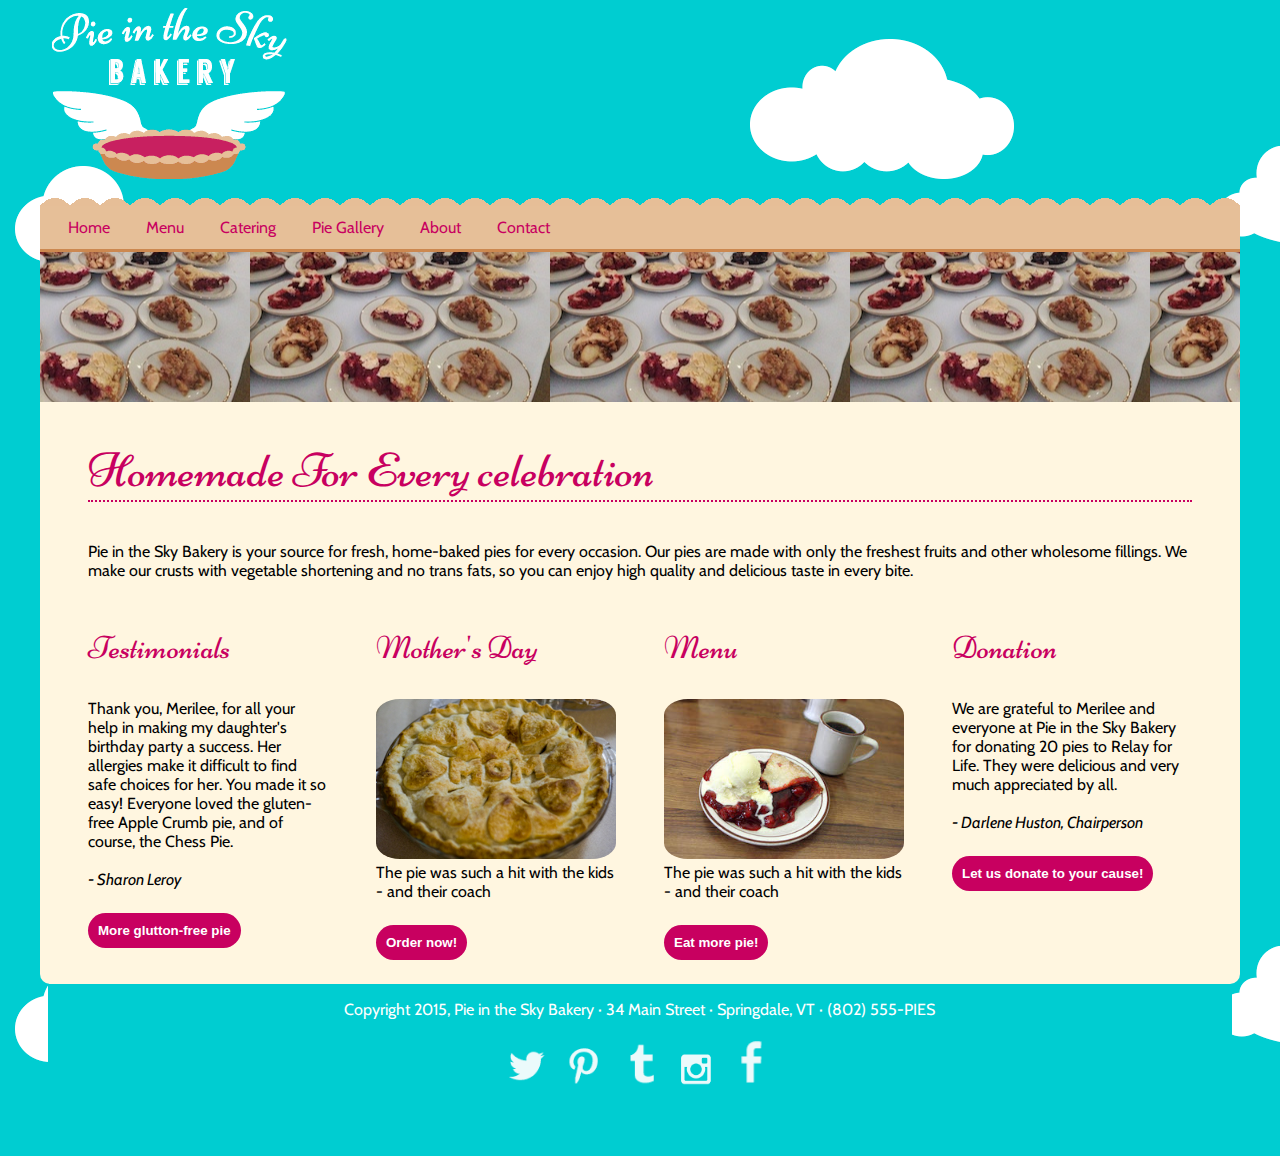
<file: index.html>
<!doctype html>
<html>

<head>
    <meta charset="UTF-8">
    <title>Pie in the Sky Bakery, Springdale, VT</title>
    <link href='http://fonts.googleapis.com/css?family=Cabin|Niconne' rel='stylesheet' type='text/css'>
    <meta name="viewport" content="width=device-width, initial-scale=1.0">
    <script>
        // Picture element HTML5 shiv
        document.createElement("picture");
    </script>
    <script src="picturefill.min.js"></script>
    <link href="css/styles.css" rel="stylesheet" type="text/css">
</head>

<body>
    <div class="wrapper">
        <header class="row">
            <a href="/"><img src="img/logo.png" alt="Pie in the Sky Bakery, Springdale, VT. Click for home."></a>
        </header>
        <nav class="row">
            <ul class="full-width">
                <li><a href="index.html">Home</a></li>
                <li><a href="#">Menu</a></li>
                <li><a href="#">Catering</a></li>
                <li><a href="gallery.html">Pie Gallery</a></li>
                <li><a href="history.html">About</a></li>
                <li><a href="#">Contact</a></li>
            </ul>
        </nav>
        <div class="hero"></div>
        <div class="row">
            <article class="col-3 full">
                <h2>Homemade For Every celebration</h2>
                <p>Pie in the Sky Bakery is your source for fresh, home-baked pies for every occasion. Our pies are made with only the
                freshest fruits and other wholesome fillings. We make our crusts with vegetable shortening and no trans fats, so you can
                enjoy high quality and delicious taste in every bite.</p>
            </article>
            <article class=" aside">
                <div class="testimonials">
                    <h3>Testimonials</h3>
                    <blockquote>Thank you, Merilee, for all your help in making my daughter's birthday party a success. Her allergies make it difficult
                    to find safe choices for her. You made it so easy! Everyone loved the gluten-free Apple Crumb pie, and of course, the
                    Chess Pie.</blockquote>
                    <cite class='cite'>- Sharon Leroy</cite>
                    <button class='btn'>More glutton-free pie</button>
                </div>
                <div class="mothers-day">
                    <h3>Mother's Day</h3>
                    <figure>
                        <img class="gallery-img" src="gallery/mom-pie.jpg" alt="mon pie.">
                        <figcaption>The pie was such a hit with the kids - and their coach 
                        </figcaption>
                    </figure>
                    <button class='btn'>Order now!</button>
                </div>
                <div class="menu">
                    <h3>Menu</h3>
                    <figure>
                        <img class="gallery-img" src="gallery/pie-coffee.jpg" alt="Apple pie.">
                        <figcaption>The pie was such a hit with the kids - and their coach</figcaption>
                    </figure>
                    <button class='btn'>Eat more pie!</button>
                </div>
                <div class="donation">
                    <h3>Donation</h3>
                    <blockquote>We are grateful to Merilee and everyone at Pie in the Sky Bakery for donating 20 pies to Relay for Life. They were
                    delicious and very much appreciated by all.</blockquote>
                    <cite class='cite'>- Darlene Huston, Chairperson</cite>
                    <button class='btn'>Let us donate to your cause!</button>
                </div>
            </article>
            <div class="">
                
            </div>
        </div>
        <footer class="row">
            <div class="col-4">
                <p>Copyright 2015, Pie in the Sky Bakery &#183; 34 Main Street &#183; Springdale, VT &#183; <a
                        href="tel:802-555-7437">(802) 555-PIES</a></p>
                <p>
                    <a href="http://www.twitter.com" target="_blank"><img src="img/twitter1.png" alt="Twitter."></a>
                    <a href="http://www.pinterest.com" target="_blank"><img src="img/pin2.png" alt="Pinterest."></a>
                    <a href="http://www.tumblr.com" target="_blank"><img src="img/tumblr3.png" alt="Tumblr."></a>
                    <a href="http://www.instagram.com" target="_blank"><img src="img/insta4.png" alt="Instagram."></a>
                    <a href="http://www.facebook.com" target="_blank"><img src="img/fb5.png" alt="Facebook."></a>
                </p>
            </div>
        </footer>

    </div>
</body>

</html>
</file>
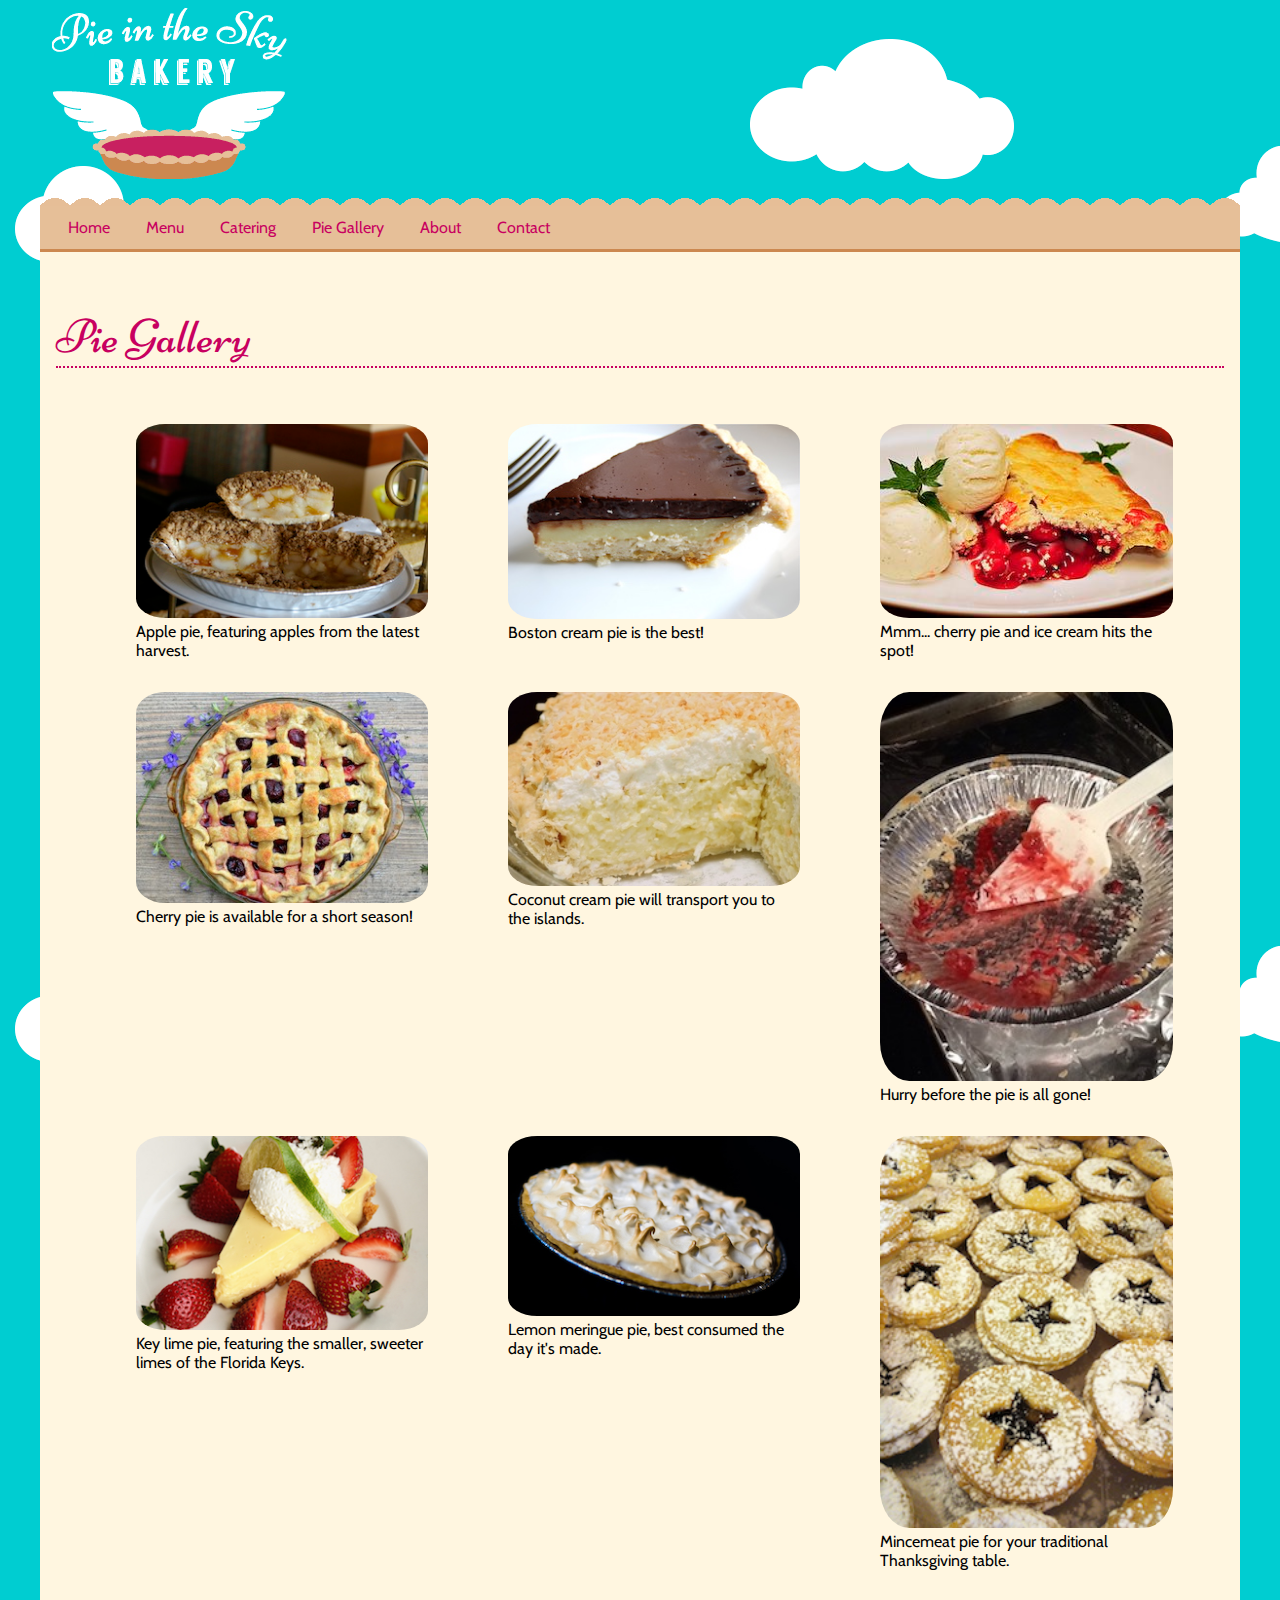
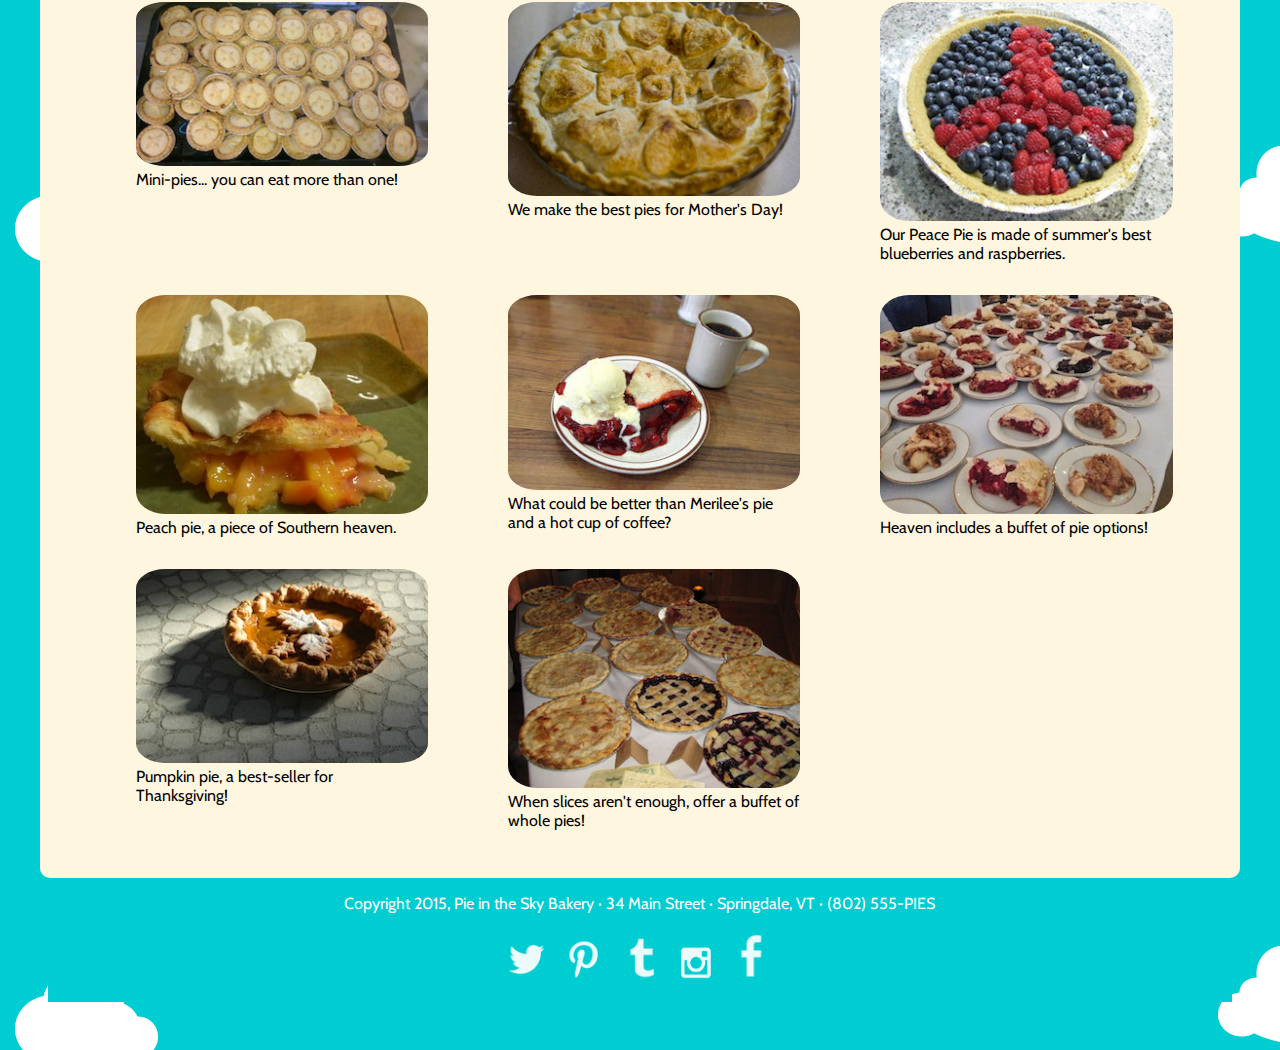
<file: gallery.html>
<!doctype html>
<html>

<head>
    <meta charset="UTF-8">
    <title>Pie in the Sky Bakery, Springdale, VT</title>
    <link href='http://fonts.googleapis.com/css?family=Cabin|Niconne' rel='stylesheet' type='text/css'>
    <meta name="viewport" content="width=device-width, initial-scale=1.0">
    <script>
        // Picture element HTML5 shiv
        document.createElement("picture");
    </script>
    <script src="picturefill.min.js"></script>
    <link href="css/styles.css" rel="stylesheet" type="text/css">
</head>

<body>
    <div class="wrapper">
        <header class="row">
            <a href="/"><img src="img/logo.png" alt="Pie in the Sky Bakery, Springdale, VT. Click for home."></a>
        </header>
        <nav class="row">
            <ul class="full-width">
                <li><a href="index.html">Home</a></li>
                <li><a href="#">Menu</a></li>
                <li><a href="#">Catering</a></li>
                <li><a href="gallery.html">Pie Gallery</a></li>
                <li><a href="history.html">About</a></li>
                <li><a href="#">Contact</a></li>
            </ul>
        </nav>
        <div class="gallery-row">
                <h2>Pie Gallery</h2>
                <ul class="gallery">
                    <li class="gallery-item">
                        <figure>
                            <img class="gallery-img" src="gallery/apple-pie.jpg" alt="Apple pie.">
                            <figcaption>Apple pie, featuring apples from the latest harvest.</figcaption>
                        </figure>
                    </li>
                    <li class="gallery-item">
                        <figure>
                            <img class="gallery-img" src="gallery/boston-creme.jpg" alt="Boston cream pie.">
                            <figcaption>Boston cream pie is the best!</figcaption>
                        </figure>
                    </li>
                    <li class="gallery-item">
                        <figure>
                            <img class="gallery-img" src="gallery/cherry-alamode.jpg" alt="Cherry pie with ice cream.">
                            <figcaption>Mmm... cherry pie and ice cream hits the spot!</figcaption>
                        </figure>
                    </li>
                    <li class="gallery-item">
                        <figure>
                            <img class="gallery-img" src="gallery/cherry-pie.jpg" alt="Cherry pie.">
                            <figcaption>Cherry pie is available for a short season!</figcaption>
                        </figure>
                    </li>
                    <li class="gallery-item">
                        <figure>
                            <img class="gallery-img" src="gallery/coconut-creme.jpg" alt="Coconut creme pie.">
                            <figcaption>Coconut cream pie will transport you to the islands.</figcaption>
                        </figure>
                    </li>
                    <li class="gallery-item">
                        <figure>
                            <img class="gallery-img" src="gallery/gone-pie.jpg" alt="Pie is all gone.">
                            <figcaption>Hurry before the pie is all gone!</figcaption>
                        </figure>
                    </li>
                    <li class="gallery-item">
                        <figure>
                            <img class="gallery-img" src="gallery/keylime-pie.jpg" alt="Key lime pie.">
                            <figcaption>Key lime pie, featuring the smaller, sweeter limes of the Florida Keys.</figcaption>
                        </figure>
                    </li>
                    <li class="gallery-item">
                        <figure>
                            <img class="gallery-img" src="gallery/lemon-meringue.jpg" alt="Lemon meringue pie.">
                            <figcaption>Lemon meringue pie, best consumed the day it's made.</figcaption>
                        </figure>
                    </li>
                    <li class="gallery-item">
                        <figure>
                            <img class="gallery-img" src="gallery/mincemeat.jpg" alt="Mincemeat pie.">
                            <figcaption>Mincemeat pie for your traditional Thanksgiving table.</figcaption>
                        </figure>
                    </li>
                    <li class="gallery-item">
                        <figure>
                            <img class="gallery-img" src="gallery/mini-pies.jpg" alt="Mini pies.">
                            <figcaption>Mini-pies... you can eat more than one!</figcaption>
                        </figure>
                    </li>
                    <li class="gallery-item">
                        <figure>
                            <img class="gallery-img" src="gallery/mom-pie.jpg" alt="Mom pie.">
                            <figcaption>We make the best pies for Mother's Day!</figcaption>
                        </figure>
                    </li>
                    <li class="gallery-item">
                        <figure>
                            <img class="gallery-img" src="gallery/peace-pie.jpg" alt="Peace pie, made of blueberries and raspberries.">
                            <figcaption>Our Peace Pie is made of summer's best blueberries and raspberries.</figcaption>
                        </figure>
                    </li>
                    <li class="gallery-item">
                        <figure>
                            <img class="gallery-img" src="gallery/peach-pie.jpg" alt="Peach pie.">
                            <figcaption>Peach pie, a piece of Southern heaven.</figcaption>
                        </figure>
                    </li>
                    <li class="gallery-item">
                        <figure>
                            <img class="gallery-img" src="gallery/pie-coffee.jpg" alt="Pie and coffee.">
                            <figcaption>What could be better than Merilee's pie and a hot cup of coffee?</figcaption>
                        </figure>
                    </li>
                    <li class="gallery-item">
                        <figure>
                            <img class="gallery-img" src="gallery/pie-slice-buffet.jpg" alt="Buffet of pie slices.">
                            <figcaption>Heaven includes a buffet of pie options!</figcaption>
                        </figure>
                    </li>
                    <li class="gallery-item">
                        <figure>
                            <img class="gallery-img" src="gallery/pumpkin-pie.jpg" alt="Pumpkin pie.">
                            <figcaption>Pumpkin pie, a best-seller for Thanksgiving!</figcaption>
                        </figure>
                    </li>
                    <li class="gallery-item">
                        <figure>
                            <img class="gallery-img" src="gallery/whole-pie-buffet.jpg" alt="Whole pie buffet.">
                            <figcaption>When slices aren't enough, offer a buffet of whole pies!</figcaption>
                        </figure>
                    </li>
                </ul>
        </div>
        <footer class="row">
            <div class="col-4">
                <p>Copyright 2015, Pie in the Sky Bakery &#183; 34 Main Street &#183; Springdale, VT &#183; <a
                        href="tel:802-555-7437">(802) 555-PIES</a></p>
                <p>
                    <a href="http://www.twitter.com" target="_blank"><img src="img/twitter1.png" alt="Twitter."></a>
                    <a href="http://www.pinterest.com" target="_blank"><img src="img/pin2.png" alt="Pinterest."></a>
                    <a href="http://www.tumblr.com" target="_blank"><img src="img/tumblr3.png" alt="Tumblr."></a>
                    <a href="http://www.instagram.com" target="_blank"><img src="img/insta4.png" alt="Instagram."></a>
                    <a href="http://www.facebook.com" target="_blank"><img src="img/fb5.png" alt="Facebook."></a>
                </p>
            </div>
        </footer>

    </div>
</body>

</html>
</file>
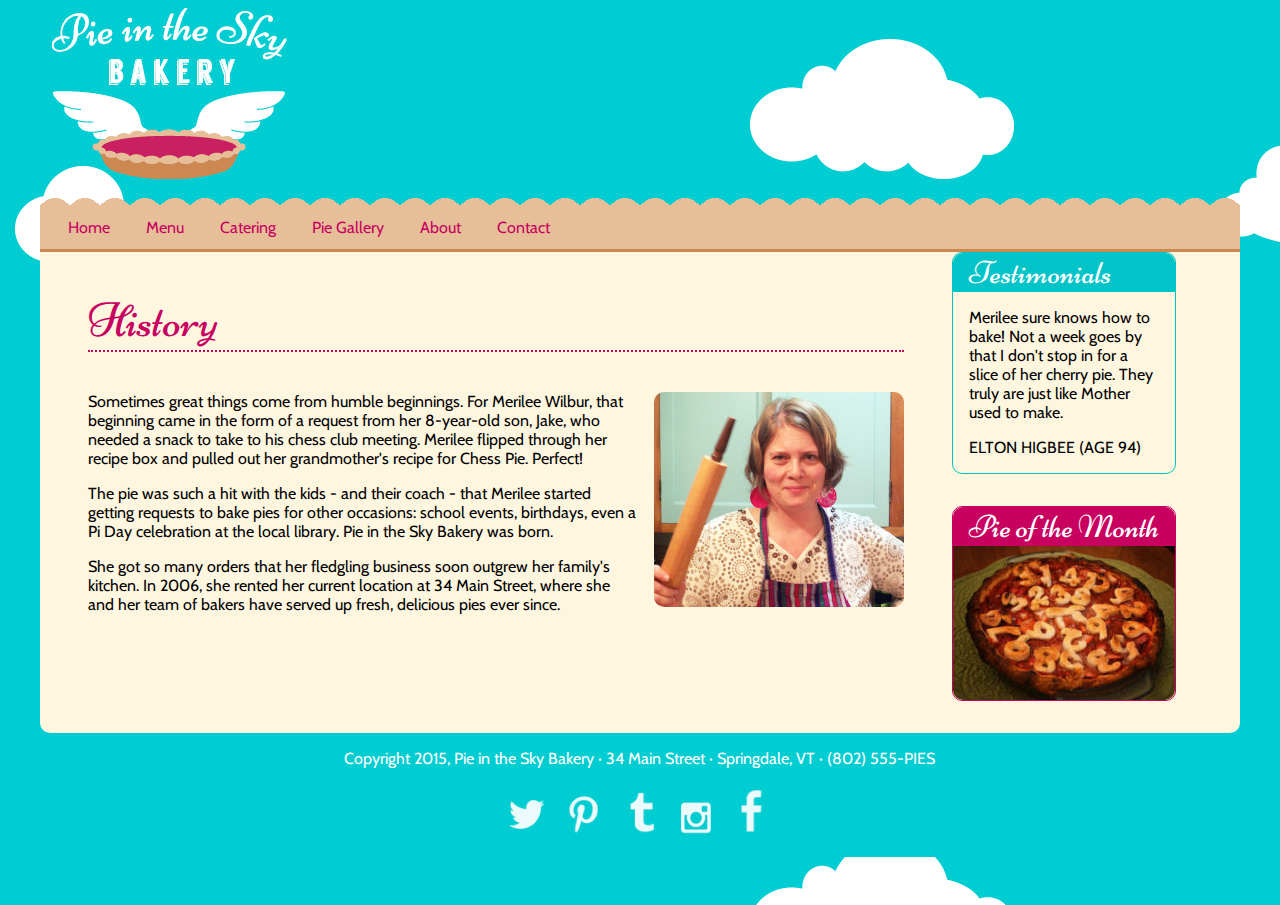
<file: history.html>
<!doctype html>
<html>
<head>
<meta charset="UTF-8">
<title>Pie in the Sky Bakery, Springdale, VT</title>
<link href='http://fonts.googleapis.com/css?family=Cabin|Niconne' rel='stylesheet' type='text/css'>
<meta name="viewport" content="width=device-width, initial-scale=1.0">
<script>
	// Picture element HTML5 shiv
	document.createElement("picture");
</script>
<script src="picturefill.min.js"></script>
<link href="css/styles.css" rel="stylesheet" type="text/css">
</head>

<body>
<div class="wrapper">
	<header class="row">
		<a href="/"><img src="img/logo.png" alt="Pie in the Sky Bakery, Springdale, VT. Click for home."></a>
	</header>
	<nav class="row">
		<ul class="full-width">
			<li><a href="index.html">Home</a></li>
			<li><a href="#">Menu</a></li>
			<li><a href="#">Catering</a></li>
			<li><a href="gallery.html">Pie Gallery</a></li>
			<li><a href="history.html">About</a></li>
			<li><a href="#">Contact</a></li>
		</ul>
	</nav>
	<div class="row">
		<article class="col-3">
			<h2>History</h2>
				<picture class="floatright">
					<source srcset="img/merilee-400.jpg" media="(min-width: 850px)">
					<source srcset="img/merilee-250.jpg" media="(min-width: 550px)">
					<img class='img' src="img/merilee-175.jpg" alt="Merilee Wilbur, with her favorite rolling pin." class="rounded floatright">
				</picture>
				<p>Sometimes great things come from humble beginnings. For Merilee Wilbur, that beginning came in the form of a request from her 8-year-old son, Jake, who needed a snack to take to his chess club meeting. Merilee flipped through her recipe box and pulled out her grandmother's recipe for Chess Pie. Perfect!</p>

			<p>The pie was such a hit with the kids - and their coach - that Merilee started getting requests to bake pies for other occasions: school events, birthdays, even a Pi Day celebration at the local library. Pie in the Sky Bakery was born.</p>

			<p>She got so many orders that her fledgling business soon outgrew her family's kitchen. In 2006, she rented her current location at 34 Main Street, where she and her team of bakers have served up fresh, delicious pies ever since.</p>
		</article>
		<div class="col-1-4">
			<aside class="sidebar-primary">
				<h3>Testimonials</h3>
				<blockquote>
					<p>Merilee sure knows how to bake! Not a week goes by that I don't stop in for a slice of her cherry pie. They truly are just like Mother used to make.</p>
					<cite>Elton Higbee (age 94)</cite>
				</blockquote>
			</aside>
			<aside class="sidebar-secondary">
				<h3>Pie of the Month</h3>
				<img src="img/pi-day.jpg" alt="Pi Day Pie with Strawberry filling."></aside>
		</div>
	</div>
	<footer class="row">
        <div class="col-4">
            <p>Copyright 2015, Pie in the Sky Bakery &#183; 34 Main Street &#183; Springdale, VT &#183; <a
                    href="tel:802-555-7437">(802) 555-PIES</a></p>
            <p>
                <a href="http://www.twitter.com" target="_blank"><img src="img/twitter1.png" alt="Twitter."></a>
                <a href="http://www.pinterest.com" target="_blank"><img src="img/pin2.png" alt="Pinterest."></a>
                <a href="http://www.tumblr.com" target="_blank"><img src="img/tumblr3.png" alt="Tumblr."></a>
                <a href="http://www.instagram.com" target="_blank"><img src="img/insta4.png" alt="Instagram."></a>
                <a href="http://www.facebook.com" target="_blank"><img src="img/fb5.png" alt="Facebook."></a>
            </p>
        </div>
	</footer>

</div>
</body>
</html>
</file>
<file: css/styles.css>
/** @format */

@charset "UTF-8";
html {
	box-sizing: border-box;
}
*,
*:before,
*:after {
	box-sizing: inherit;
}
body {
	font-family: "Cabin", Arial, Geneva, sans-serif;
	background-image: url(../img/clouds.png);
	margin: 0px;
	padding: 0px;
}
h1,
h2,
h3,
h4,
h5,
h6 {
	font-family: "Niconne", cursive;
	font-weight: normal;
	color: #c80060;
}
.wrapper {
	margin: 0 auto;
}
article .img {
	border-radius: 10px;
	width: 100%;
	max-width: 250px;
}
nav {
	background: url(../img/scallop.png) repeat-x;
}
nav ul.full-width {
	list-style-type: none;
	background-color: #e6bf98;
	padding: 0.75em;
	margin: 12px 0 0 0;
	border-bottom: 3px solid #cc8850;
	overflow: auto;
}
/* splits nav into 2 columns
http://stackoverflow.com/questions/13104818/simple-2-column-navigation-with-css-and-a-single-list */
nav li:nth-child(even) {
	width: 50%;
	float: right;
	padding: 0.5em;
}
nav li:nth-child(odd) {
	width: 50%;
	float: left;
	padding: 0.5em;
}
nav a {
	color: #c80060;
	text-decoration: none;
	display: block;
	padding-left: 3.333333%;
}
nav a:hover {
	color: #00c4c7;
}

div.row {
	background-color: #fff6e0;
	border-bottom-left-radius: 10px;
	border-bottom-right-radius: 10px;
	padding: 1em;
}

.gallery-row {
	background-color: #fff6e0;
	border-bottom-left-radius: 10px;
	border-bottom-right-radius: 10px;
	padding: 1em;
}

.floatleft {
	float: left;
	margin: 0 1em 1em 0;
}
.floatright {
	float: right;
	margin: 0 0 1em 1em;
}
[class*="sidebar"] {
	border: 1px solid #00c4c7;
	border-radius: 10px;
}
[class*="sidebar"] h3 {
	margin: 0;
	color: white;
	background-color: #00c4c7;
	border-top-left-radius: 10px;
	border-top-right-radius: 10px;
	padding-left: 0.5em;
}
[class*="sidebar"] img {
	border-radius: 0px 0px 10px 10px;
	width: 100%;
	max-width: 250px;
	display: block; /* without this, there is a gap between the image and border -- space for descenders in text, for inline elements */
}
.sidebar-secondary {
	border-color: #c80060;
}
.sidebar-secondary h3 {
	background-color: #c80060;
}
blockquote {
	padding: 0em;
	margin: 0;
}
blockquote p,
blockquote cite {
	padding: 0 1em;
}
blockquote cite {
	text-transform: uppercase;
	font-style: normal;
	padding-bottom: 1em;
	display: block;
}
footer {
	background-color: #00cdd1;
	color: white;
	clear: both;
	margin: 0 0.5em 3em 0.5em;
}
footer p {
	text-align: center;
}
footer img {
	width: 52px;
}
footer a {
	color: white;
	text-decoration: none;
}
/* grid system */
.row {
	display: flex;
	flex-flow: row wrap;
	flex: 0 1 auto;
}
[class*="col-"] {
	flex: 0 0 92%;
	margin: 0 4%;
}
.full-width {
	flex: 0 0 100%;
	margin: 0;
}
[class*="sidebar"] {
	flex: 0 0 100%;
	margin-bottom: 2em;
	margin-right: 1em;
}
.full {
	flex: 0 0 92%;
	margin: 0 4%;
}

.row.col-1-4 {
	margin-top: 3em;
}
/* global alignment options */
.reverse {
	flex-direction: row-reverse;
}

.gallery {
	list-style-type: none;
	display: flex;
	flex-flow: row wrap;
}

.gallery-item {
	flex: auto;
}

.gallery-img {
	width: 100%;
	border-radius: 10%;
}

.aside {
	display: flex;
	flex-flow: row wrap;
}

.aside div {
	flex: auto;
}

.menu figure,
.mothers-day figure {
	margin: 0;
}

.cite {
	display: block;
	margin-top: 8%;
	font-style: italic;
}

.btn {
	background-color: #c80060;
	border: none;
	border-radius: 100px;
	padding: 10px;
	color: #ffff;
	font-weight: bold;
	margin: 10% 0;
}
@media (max-width: 1px) {
	.hero {
		display: none;
	}
}

/* Small devices (tablets, 768px and up) */
@media (min-width: 550px) {
	.wrapper {
		width: 97%;
		max-width: 767px;
	}
	div.row {
		padding: 0 2em;
	}
	nav li,
	nav li:nth-child(even),
	nav li:nth-child(odd) {
		display: inline-block;
		float: none;
		width: auto;
		padding: 0;
	}
	nav a {
		padding: 0em 1em 0em 1em;
	}
	[class*="col-"] {
		margin-left: 4%;
		margin-right: 0%;
	}
	.col-1-2,
	.col-2,
	[class*="sidebar"] {
		flex: 0 0 44%;
	}
	.col-1-4,
	.col-3,
	.col-4 {
		flex: 0 0 92%;
	}
	.reverse [class*="col-"] {
		margin-left: 0%;
		margin-right: 4%;
	}

	.aside div {
		flex: 0 0 46%;
		margin-left: 2%;
	}

	.menu,
	.mothers-day {
		order: -1;
	}
	.full {
		flex: 0 0 92%;
	}
	.hero {
		background: url(../gallery/pie-slice-buffet.jpg);
		background-position: 90% 90%;
		height: 150px;
	}
}
/* Large devices (large desktops, 1200px and up) */
@media (min-width: 850px) {
	.wrapper {
		width: 97%;
		max-width: 1200px;
		float: none;
	}
	h2 {
		font-size: 3em;
		border-bottom: 2px dotted #c80060;
	}
	h3 {
		font-size: 2em;
	}
	div.row {
		padding: 0;
	}
	nav li,
	nav li:nth-child(even),
	nav li:nth-child(odd) {
		display: inline-block;
		float: none;
		width: auto;
		padding: 0;
	}
	nav a {
		padding: 0em 1em 0em 1em;
	}
	.col-1-2,
	.col-1-4 {
		flex: 0 0 20%;
	}
	.col-2,
	.col-2-4 {
		flex: 0 0 44%;
	}
	.col-3 {
		flex: 0 0 68%;
	}
	.col-4 {
		flex: 0 0 92%;
	}
	[class*="sidebar"] {
		flex: 0 0 100%;
	}
	.order-first {
		order: 1;
	}
	.order-second {
		order: 2;
	}
	.order-third {
		order: 3;
	}
	.order-fourth {
		order: 4;
	}

	.gallery-item {
		flex: 0 0 33%;
	}

	.aside div {
		flex: 0 0 20%;
		margin-left: 4%;
	}

	.menu,
	.mothers-day {
		order: 0;
	}

	.full {
		flex: 0 0 92%;
	}

	.hero {
		background: url(../gallery/pie-slice-buffet.jpg);
		background-position: 90% 90%;
		height: 150px;
	}
}
</file>
